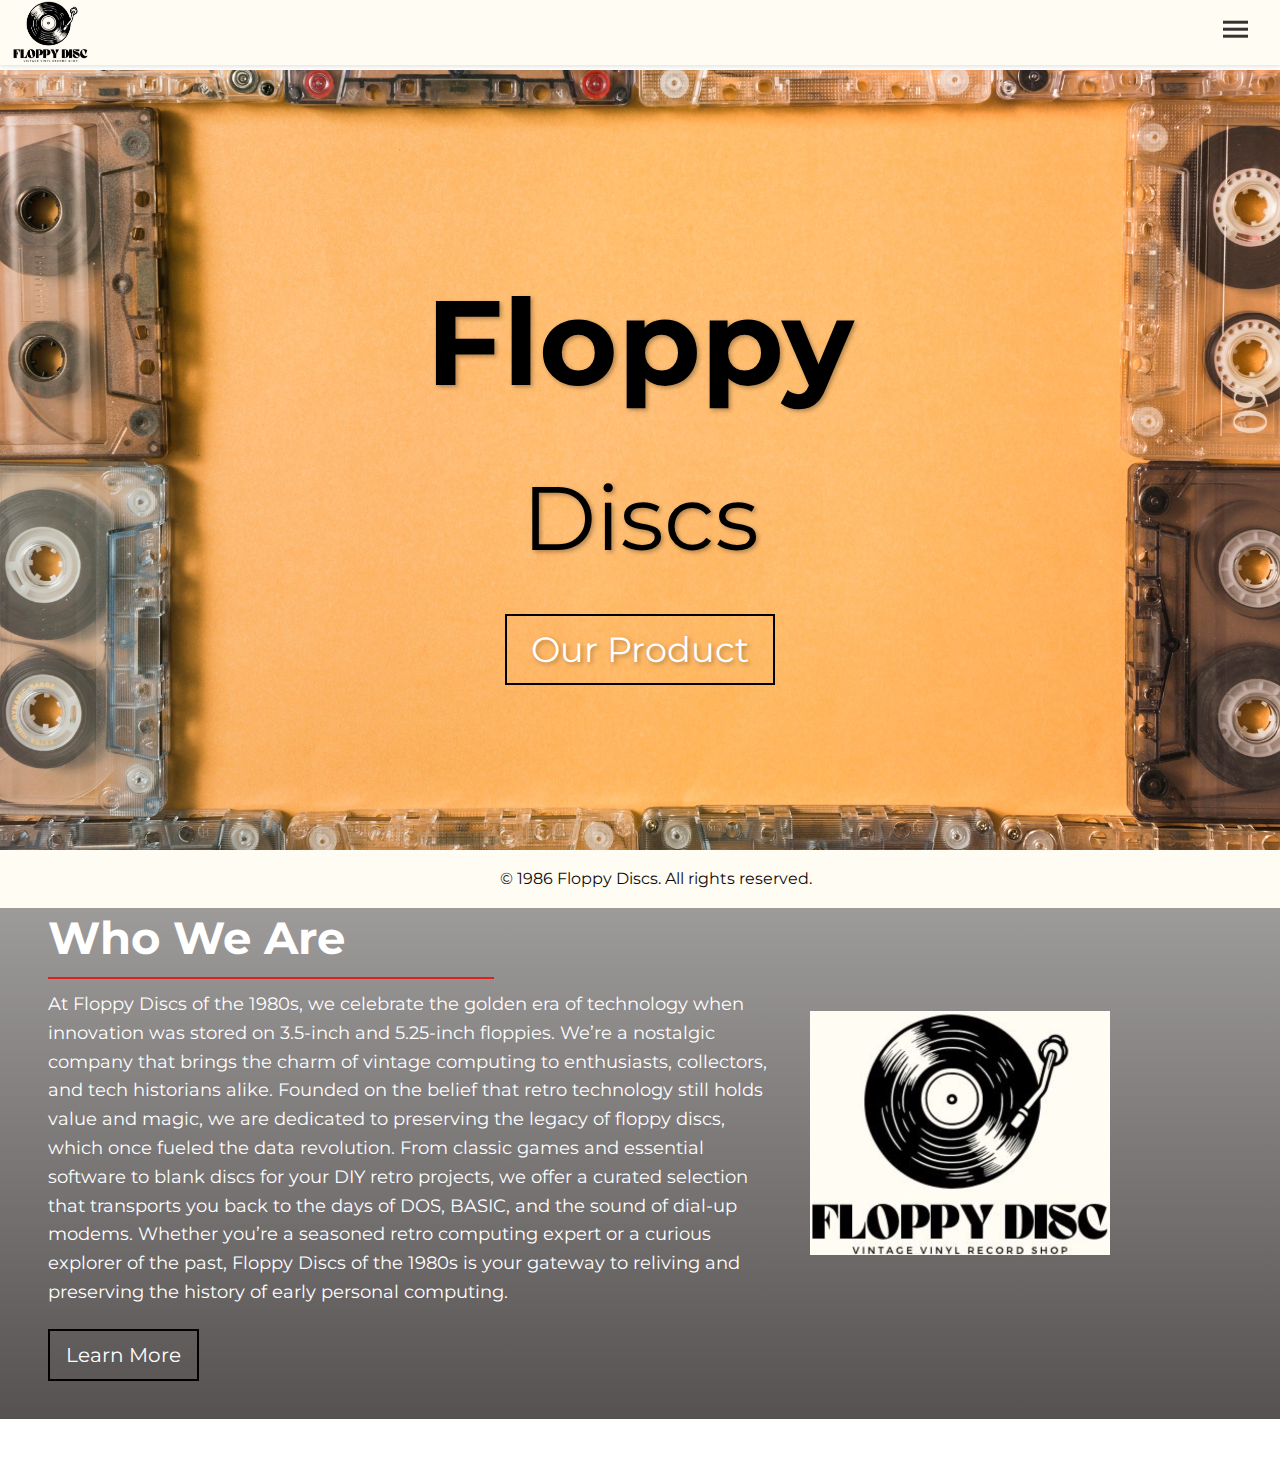
<file: index.html>
<!DOCTYPE html>
<html lang="en">
<head>
  <!-- Basic HTML tags and structure -->
  <meta charset="UTF-8">
  <meta name="viewport" content="width=device-width, initial-scale=1.0">
  <meta name="robots" content="noindex,nofollow">

  <!-- Page title -->
  <title>Home Page</title>
  <!-- Google Fonts -->
  <link href="https://fonts.googleapis.com/css2?family=Montserrat:wght@400;600&family=Roboto:wght@300;400;500&display=swap" rel="stylesheet">
  <link rel="preconnect" href="https://fonts.googleapis.com">
  <link rel="preconnect" href="https://fonts.gstatic.com" crossorigin>
  <link href="https://fonts.googleapis.com/css2?family=Montserrat:wght@400;600&family=Roboto:wght@400;700&display=swap" rel="stylesheet">
  <!-- Main CSS file -->
  <link rel="stylesheet" href="index.css/style.css">
</head>
<body>
<!-- Global header -->
<div id="global-header"></div>

<!-- This section contains the Main Image and Product name on the Webpage -->
  <section class="hero">
    <div class="hero-content">
      <h1>Floppy</h1>
      <p>Discs</p>
      <a href="productpage.html" class="ProductButton">Our Product</a>
    </div>
  </section>
<!-- Features section title -->
<div>
  
</div>
<!-- Features section -->
  
  </section>
<!-- About company section -->
  <section class="about-company">
    <div class="about-content">
      <h2>Who We Are</h2>
      <p>At Floppy Discs of the 1980s, we celebrate the golden era of technology when innovation was stored on 3.5-inch and 5.25-inch floppies. We’re a nostalgic company that brings the charm of vintage computing to enthusiasts, collectors, and tech historians alike.

        Founded on the belief that retro technology still holds value and magic, we are dedicated to preserving the legacy of floppy discs, which once fueled the data revolution. From classic games and essential software to blank discs for your DIY retro projects, we offer a curated selection that transports you back to the days of DOS, BASIC, and the sound of dial-up modems.
        
        Whether you’re a seasoned retro computing expert or a curious explorer of the past, Floppy Discs of the 1980s is your gateway to reliving and preserving the history of early personal computing.</p>
      <!-- Button to learn more -->
      <a href="aboutpage.html" class="LearnMoreButton">Learn More</a>
    </div>
    <!-- Image of the Nintendo seal -->
    <div class="about-image">
      <img src="images/floppydiscs.jpg"
           alt="Official Floppy Disc">
    </div>
  </section>

<!-- This div contains the global footer of the website -->
<div id="global-footer"></div>

<!-- This script loads the global header of the website -->
<script src="global-header.js"></script>

</body>
</html>
</file>
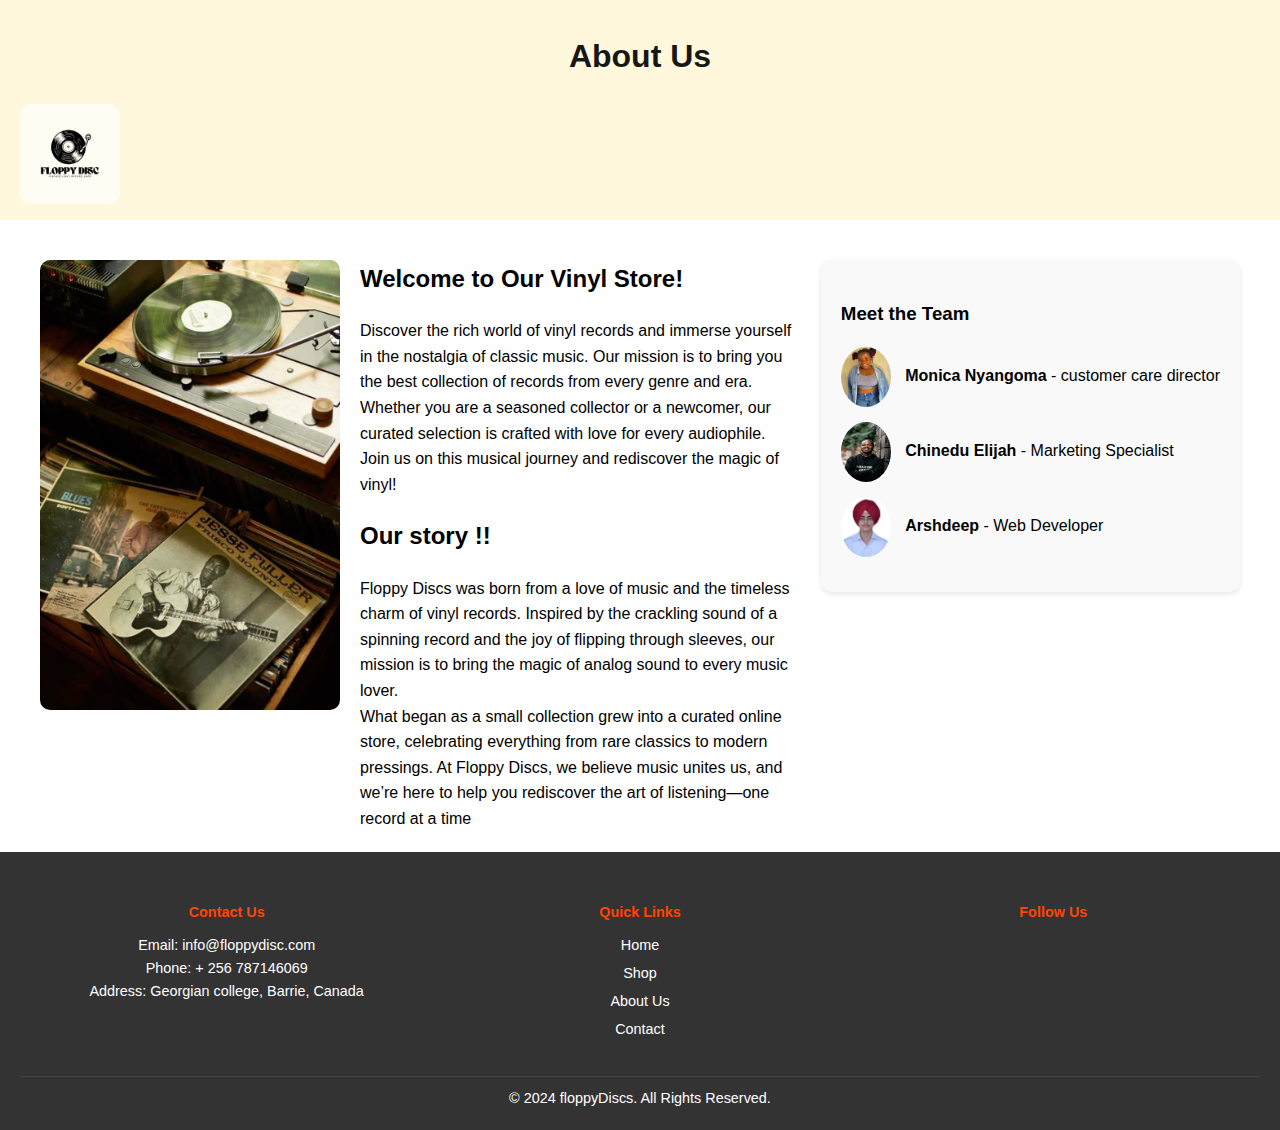
<file: aboutpage.html>
<!DOCTYPE html>
<html lang="en">
<head>
    <meta charset="UTF-8">
    <meta name="viewport" content="width=device-width, initial-scale=1.0">
    <title>About Us</title>
    <link rel="stylesheet" href="aboutpage/about.css">
    
    <link rel="stylesheet" href="https://cdnjs.cloudflare.com/ajax/libs/font-awesome/6.7.1/css/all.min.css" integrity="sha512-5Hs3dF2AEPkpNAR7UiOHba+lRSJNeM2ECkwxUIxC1Q/FLycGTbNapWXB4tP889k5T5Ju8fs4b1P5z/iB4nMfSQ==" crossorigin="anonymous" referrerpolicy="no-referrer" />
</head>
<body>

<header>
    <h1>About Us</h1>
    <div class="logo-container">
        <img src="images/WhatsApp Image 2024-11-12 at 10.50.47 AM.jpeg" alt="Logo" class="logo">
       
    </div>
</header>

<main>
    <div class="content">
        <img src="images/LriU2tWg.jpg" alt="About Us Image">
    </div>
    <div class="text">
        <h2>Welcome to Our Vinyl Store!</h2>
        <p>Discover the rich world of vinyl records and immerse yourself in the nostalgia of classic music. Our mission is to bring you the best collection of records from every genre and era. Whether you are a seasoned collector or a newcomer, our curated selection is crafted with love for every audiophile.</p>
        <p>Join us on this musical journey and rediscover the magic of vinyl!</p>
        <h2>Our story !!</h2>
        <p>Floppy Discs was born from a love of music and the timeless charm of vinyl records. Inspired by the crackling sound of a spinning record and the joy of flipping through sleeves, our mission is to bring the magic of analog sound to every music lover.
</p>
        <p> What began as a small collection grew into a curated online store, celebrating everything from rare classics to modern pressings. At Floppy Discs, we believe music unites us, and we’re here to help you rediscover the art of listening—one record at a time</p>
    </div>
    
    <div class="team">
        <h3>Meet the Team</h3>
        <div class="team-member">
            <img src="images/IMG_0420.jpg" alt="Team Member">
            <strong>Monica Nyangoma</strong> - customer care director
        </div>
        <div class="team-member">
            <img src="images/elijah.jpg" alt="Team Member">
            <strong>Chinedu Elijah</strong> - Marketing Specialist
            
           
            

        </div>
        <div class="team-member">
            <img src="images/Arshdeep.jpeg" alt="Team Member">
            <strong>Arshdeep</strong> - Web Developer
        </div>
    </div>
</main>

<footer>
    <div class="footer-container">
        <div class="contact-info">
            <h4>Contact Us</h4>
            <p>Email: info@floppydisc.com</p>
            <p>Phone: + 256 787146069</p>
            <p>Address: Georgian college, Barrie, Canada</p>
        </div>
        <div class="quick-links">
            <h4>Quick Links</h4>
            <ul>
                <li><a href="index.html">Home</a></li>
                <li><a href="productpage.html">Shop</a></li>
                <li><a href="aboutpage.html">About Us</a></li>
                <li><a href="contact.html">Contact</a></li>
            </ul>
        </div>
        <div class="social-media">
            <h4>Follow Us</h4>
            
            <i class="fa-brands fa-facebook"></i>
            <i class="fa-brands fa-twitter"></i>
            <i class="fa-brands fa-instagram" ></i>
        </div>
    </div>
    <div class="footer-bottom">
        <p>&copy; 2024 floppyDiscs. All Rights Reserved.</p>
    </div>
</footer>
</body>
</html>
</file>
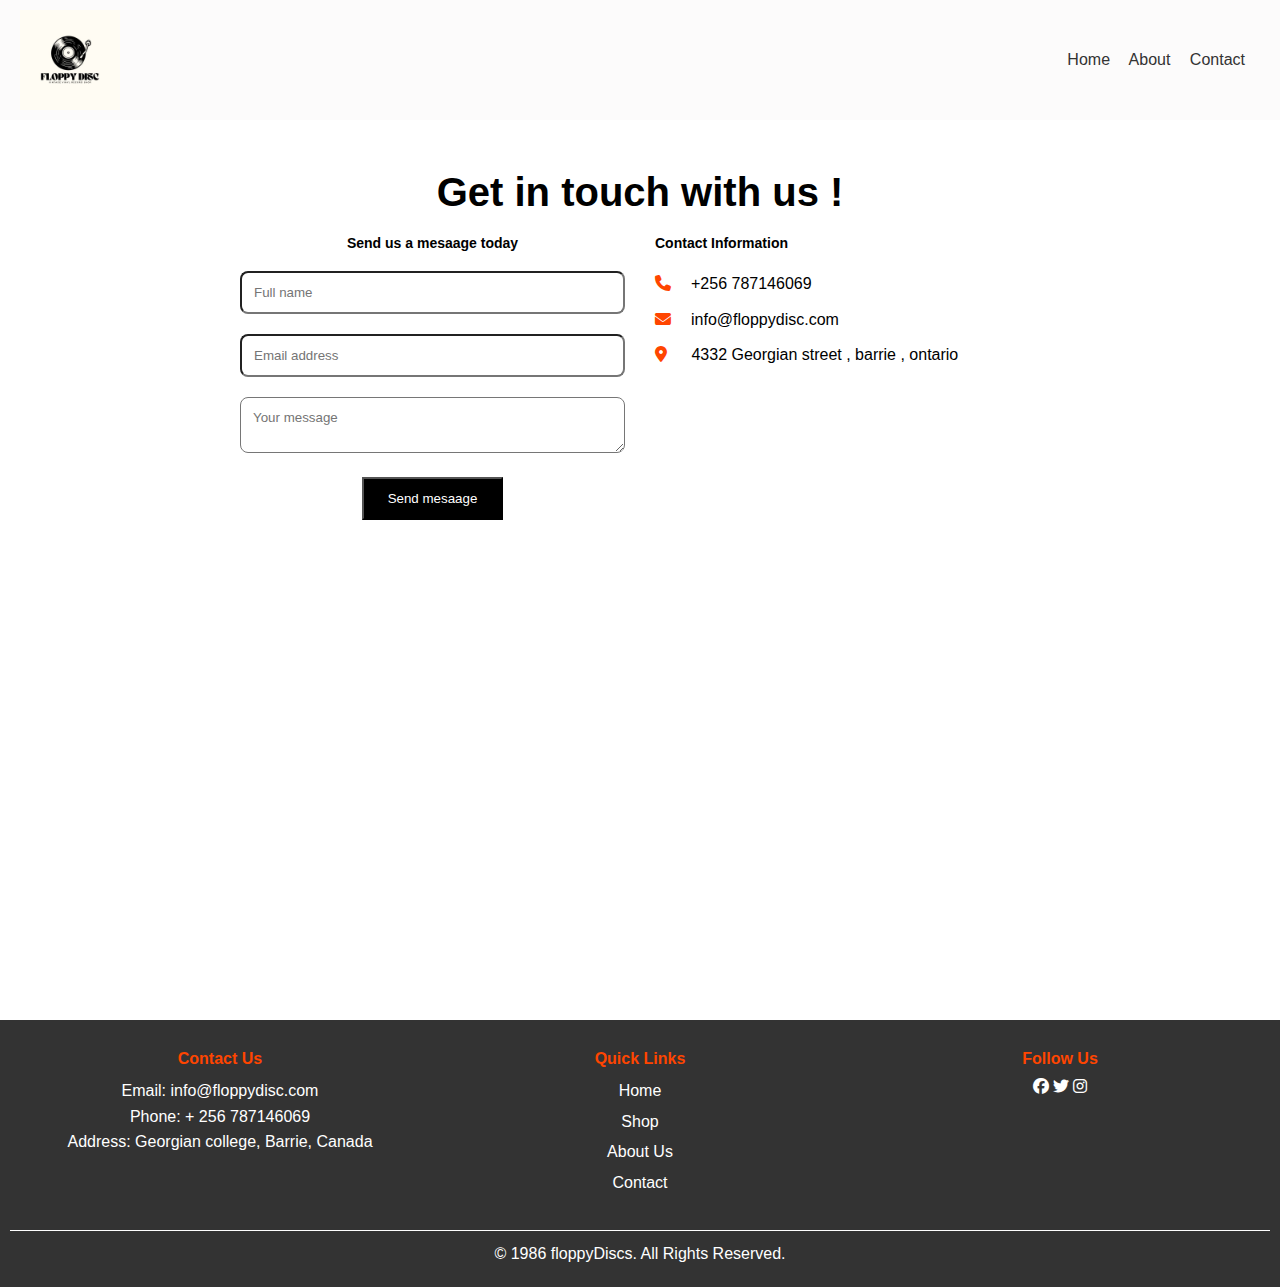
<file: Contact.html>
<!DOCTYPE html>
<html lang="en">
<head>
    <meta charset="UTF-8">
    <meta name="viewport" content="width=device-width, initial-scale=1.0">
    <title>Contact us</title>
    <link rel="stylesheet" href="Contact.css">  <!--css link-->
    <link rel="stylesheet" href="https://cdnjs.cloudflare.com/ajax/libs/font-awesome/6.7.1/css/all.min.css"> <!-- link for icons-->
</head>

<body>

    <header>
        <!-- Logo image for Floppy Discs -->
        <img src="images/WhatsApp Image 2024-11-12 at 10.50.47 AM.jpeg" alt="Floppy Discs Logo" class="logo">
        <!-- Navigation bar with links to other pages -->
        <nav>
            <a href="index.html">Home</a>
            <a href="aboutpage.html" >About</a>
            <a href="Contact.html" >Contact</a>
          
        </nav>
        
    </header>





    <section class="Contact">
        <div class="container">
<h2> Get in touch with us !</h2>
<div class="contact-wrapper">

    <div class="contact-form">
        <h3>Send us a mesaage today</h3>
        <form>
<div class="form-group">
<input type="text" name="name" placeholder="Full name">
</div>
<div class="form-group">
    <input type="Email" name="name" placeholder="Email address">
    </div>

    <div class="form-group">
        <textarea name="message" placeholder="Your message"></textarea>
        </div>
        <button type="submit">Send mesaage</button>
    
        </form>


    </div>

    <div class="contact-info">
        <h3> Contact Information</h3>
        <p><i class="fas fa-phone"></i>+256 787146069</p>
        <p><i  class="fas fa-envelope"></i>info@floppydisc.com</p>
        <p><i class="fas fa-map-marker-alt"></i> 4332 Georgian street , barrie , ontario</p>
    
    </div>

</div>




        </div>




    </section>





    <footer>
        <div class="footer-container">
            <div class="contact us">
                <h4>Contact Us</h4>
                <p>Email: info@floppydisc.com</p>
                <p>Phone: + 256 787146069</p>
                <p>Address: Georgian college, Barrie, Canada</p>
            </div>
            <div class="quick-links">
                <h4>Quick Links</h4>
                <ul>
                    <li><a href="index.html">Home</a></li>
                    <li><a href="productpage.html">Shop</a></li>
                    <li><a href="aboutpage.html">About Us</a></li>
                    <li><a href="contact.html">Contact</a></li>
                </ul>
            </div>
            <div class="social-media">
                <h4>Follow Us</h4>
                
                <i class="fa-brands fa-facebook"></i>
                <i class="fa-brands fa-twitter"></i>
                <i class="fa-brands fa-instagram" ></i>
            </div>
        </div>
        <div class="footer-bottom">
            <p>&copy; 1986 floppyDiscs. All Rights Reserved.</p>
        </div>
    </footer>
    
</body>
</html>
</file>
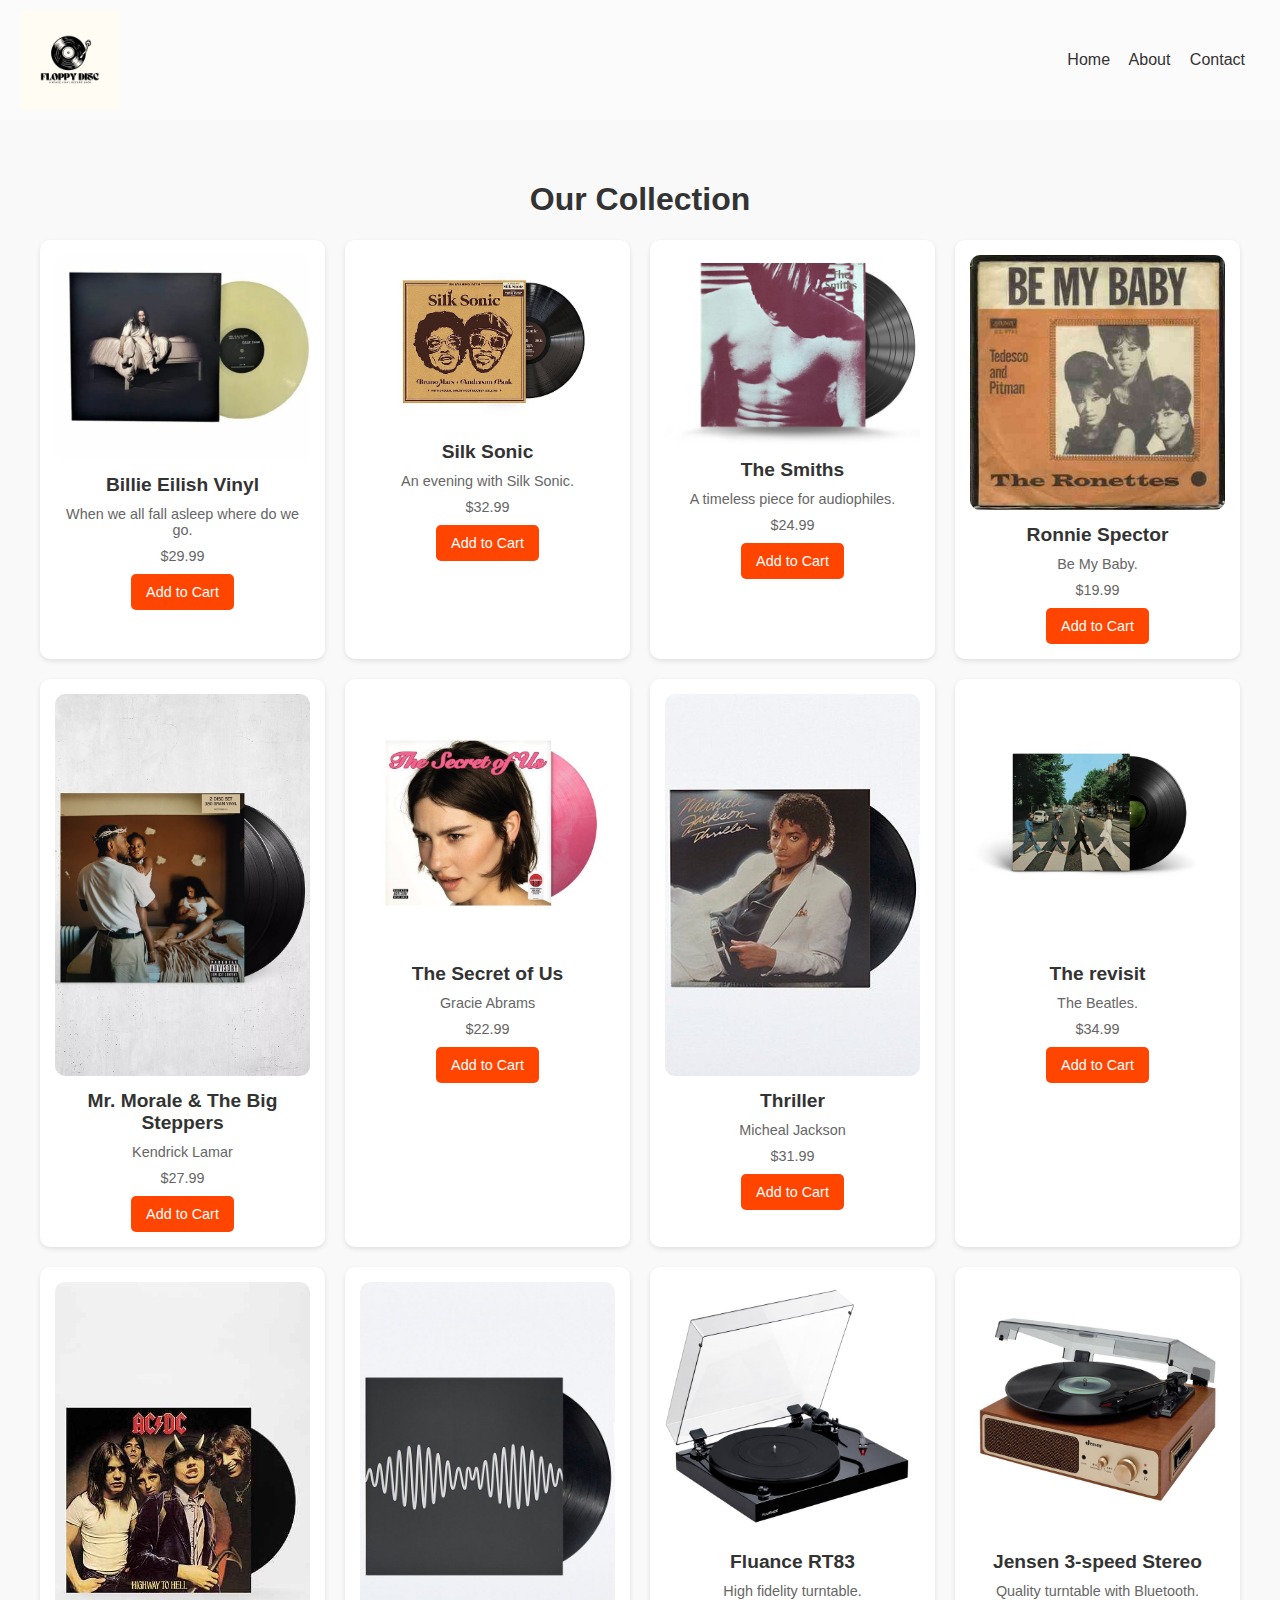
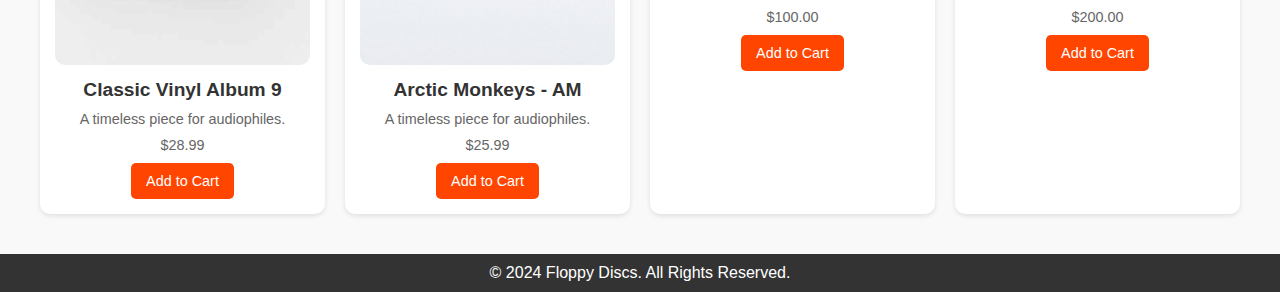
<file: productpage.html>
<!DOCTYPE html>
<html lang="en">
<head>
    <meta charset="UTF-8">
    <!-- Ensures proper rendering and touch zooming on mobile devices -->
    <meta name="viewport" content="width=device-width, initial-scale=1.0">
    <!-- Link to external CSS file for styling -->
    <link rel="stylesheet" href="product.css">
    <title>Shop | Floppy Discs</title>
</head>
<body>
    <header>
        <!-- Logo image for Floppy Discs -->
        <img src="images/WhatsApp Image 2024-11-12 at 10.50.47 AM.jpeg" alt="Floppy Discs Logo" class="logo">
        <!-- Navigation bar with links to other pages -->
        <nav>
            <a href="index.html">Home</a>
            <a href="aboutpage.html" >About</a>
            <a href="Contact.html" >Contact</a>
        </nav>
        
    </header>


    <main class="products-page">
        <!-- Main heading for the product collection -->
        <h1>Our Collection</h1>
        <!-- Grid container for product cards -->
        <div class="products-grid">
            <!-- Each product is represented by a product card -->
            
            <!-- Product Card 1 -->
            <div class="product-card">
                <img src="images/billie eilish.jpg" alt="Product 1">
                <h2>Billie Eilish Vinyl</h2>
                <p>When we all fall asleep where do we go.</p>
                <p class="price">$29.99</p>
                <button class="add-to-cart">Add to Cart</button>
            </div>

            <!-- Product Card 2 -->
            <div class="product-card">
                <img src="images/bruno mars & anderson paak - an evening with silk sonic.jpg" alt="Product 2">
                <h2>Silk Sonic</h2>
                <p>An evening with Silk Sonic.</p>
                <p class="price">$32.99</p>
                <button class="add-to-cart">Add to Cart</button>
            </div>

            <!-- Product Card 3 -->
            <div class="product-card">
                <img src="images/The Smiths - The Smiths Vinyl LP (1962148).jpg" alt="Product 3">
                <h2>The Smiths</h2>
                <p>A timeless piece for audiophiles.</p>
                <p class="price">$24.99</p>
                <button class="add-to-cart">Add to Cart</button>
            </div>

            <!-- Product Card 4 -->
            <div class="product-card">
                <img src="images/Ronnie Spector_ the iconic voice, the toxic husband and a pop song that will last for ever.jpg" alt="Product 4">
                <h2>Ronnie Spector</h2>
                <p>Be My Baby.</p>
                <p class="price">$19.99</p>
                <button class="add-to-cart">Add to Cart</button>
            </div>

            <!-- Repeat structure for additional product cards -->
            
            <div class="product-card">
                <img src="images/Kendrick Lamar - Mr_ Morale & the Big Steppers LP.jpg" alt="Product 5">
                <h2>Mr. Morale & The Big Steppers</h2>
                <p>Kendrick Lamar</p>
                <p class="price">$27.99</p>
                <button class="add-to-cart">Add to Cart</button>
            </div>

            <div class="product-card">
                <img src="images/Gracie Abrams - The Secret of Us (Target Exclusive, Vinyl).jpg" alt="Product 6">
                <h2>The Secret of Us</h2>
                <p>Gracie Abrams</p>
                <p class="price">$22.99</p>
                <button class="add-to-cart">Add to Cart</button>
            </div>

            <!-- Additional product cards -->
            <div class="product-card">
                <img src="images/Vinyl & Cassettes _ Records & Tapes.jpg" alt="Product 7">
                <h2>Thriller</h2>
                <p>Micheal Jackson</p>
                <p class="price">$31.99</p>
                <button class="add-to-cart">Add to Cart</button>
            </div>

            <div class="product-card">
                <img src="images/The Beatles revisit 'Abbey Road' with special anniversary releases.jpg" alt="Product 8">
                <h2>The revisit</h2>
                <p>The Beatles.</p>
                <p class="price">$34.99</p>
                <button class="add-to-cart">Add to Cart</button>
            </div>

            <div class="product-card">
                <img src="images/All Music_ Vinyl’s, Record Players, Audio Equipment + More.jpg" alt="Product 9">
                <h2>Classic Vinyl Album 9</h2>
                <p>A timeless piece for audiophiles.</p>
                <p class="price">$28.99</p>
                <button class="add-to-cart">Add to Cart</button>
            </div>

            <div class="product-card">
                <img src="images/Arctic Monkeys - AM LP.jpg" alt="Product 10">
                <h2>Arctic Monkeys - AM</h2>
                <p>A timeless piece for audiophiles.</p>
                <p class="price">$25.99</p>
                <button class="add-to-cart">Add to Cart</button>
            </div>

            <!-- Turntable products -->
            <div class="product-card">
                <img src="images/Fluance RT83 Reference High Fidelity Vinyl Turntable Record Player with Ortofon 2M Red Cartridge, Speed Control Motor, High Mass MDF Wood Plinth, Vibration Isolation Feet - Piano Black.jpg" alt="Product 11">
                <h2>Fluance RT83</h2>
                <p>High fidelity turntable.</p>
                <p class="price">$100.00</p>
                <button class="add-to-cart">Add to Cart</button>
            </div>

            <div class="product-card">
                <img src="images/JENSEN 3-Speed Stereo Turntable with Stereo Speakers and Dual Bluetooth Transmit_Receive - Brown.jpg" alt="Product 12">
                <h2>Jensen 3-speed Stereo</h2>
                <p>Quality turntable with Bluetooth.</p>
                <p class="price">$200.00</p>
                <button class="add-to-cart">Add to Cart</button>
            </div>
        </div>

    </main>
    
    

    <footer>
        <!-- Footer section with copyright -->
        &copy; 2024 Floppy Discs. All Rights Reserved.
    </footer>
</body>
</html>
</file>
<file: aboutpage/about.css>
body {
    font-family: Arial, sans-serif;
    margin: 0;
    padding: 0;
    line-height: 1.6;
}

header {
    background:cornsilk;
    color: #171717;
    padding: 10px 20px;
    text-align: center;
    height: 200px;
  
}
main {
    display: flex;
    flex-wrap: wrap;
    justify-content: space-around;
    align-items: flex-start;
    padding: 20px;
}
.content, .team {
    max-width: 500px;
    margin: 20px;
}
img {
    max-width: 100%;
    height: auto;
    border-radius: 10px;
}
.text {
    flex: 1;
}
footer {
    background: #333;
    color: #fff;
    text-align: center;
    padding: 20px 10px;
    position: relative;
}
.social-icons {
    margin-top: 10px;
}
.social-icons a {
    margin: 0 10px;
    color: #fff;
    text-decoration: none;
    font-size: 1.5em;
}
.team {
    background: #f9f9f9;
    border-radius: 10px;
    padding: 20px;
    box-shadow: 0 2px 5px rgba(0, 0, 0, 0.1);
}
.team-member {
    margin-bottom: 15px;
}
.team-member img {
    width: 50px;
    height: 60px;
    border-radius: 50%;
    vertical-align: middle;
    margin-right: 10px;
}
img{
    width: 300px;
}
.logo-container {
display: flex;
align-items: center;
}
.logo {
width: 100px;

}


.social-icons {
padding: 20px;
font-size: 30px;
width: 100px;
text-align: center;
text-decoration: none;
margin: 5px 2px;
}
footer {
background: #333;
color: #fff;
padding: 20px;
font-size: 0.9em;
}
.footer-container {
display: flex;
flex-wrap: wrap;
justify-content: space-between;
margin-bottom: 20px;
}
.footer-container div {
flex: 1;
margin: 10px;
min-width: 200px;
}
.contact-info, .quick-links, .social-media {
margin-bottom: 20px;
}
h4 {
margin-bottom: 10px;
color: #ff4500;
}
p, ul {
margin: 0;
line-height: 1.6;
}
ul {
list-style: none;
padding: 0;
}
ul li {
margin-bottom: 5px;
}
ul li a {
text-decoration: none;
color: #fff;
transition: color 0.3s ease;
}
ul li a:hover {
color: #ff4500;
}
.social-media a {
margin-right: 10px;
font-size: 1.5em;
text-decoration: none;
color: #fff;
transition: color 0.3s ease;
}
.social-media a:hover {
color: #ff4500;
}
.footer-bottom {
text-align: center;
border-top: 1px solid #444;
padding-top: 10px;
}
.fa-brands:hover{
color: #ff4500;

}
</file>
<file: Contact.css>
*{
    margin: 0px;
    padding: 0px;
    box-sizing: border-box;
    font-family: sans-serif;
    
    }
    
    
    header {
        background: #fcfbfb; /* Light background for the header */
        color: #fff; /* White text (though not visible with current background) */
        padding: 10px 20px; /* Space around the header content */
        display: flex; /* Flexbox for layout control */
        justify-content: space-between; /* Space between logo and nav */
        align-items: center; /* Center items vertically */
    }
    
    /* Style the logo image in the header */
    .logo {
        max-height: 100px; /* Restricts the height of the logo */
        width: 100px;
    }
    
    nav a:hover {
        background-color: #d4cfcf; /* Light grey background on hover */
    }
    
    nav a {
        color: #333;
        text-decoration: none;
        margin-right: 15px;
    }
    
    
    .Contact{
    min-height: 100vh;
    background-color: white;
    padding: 50px;
    text-align: center;
    
    }
    
    
    .container {
        max-width: 800px;
        margin:0 auto ;
    
    
    }
    
    
    .container h2{
    
        font-size: 40px;
        margin-bottom: 20px;
        color: black;
    
    }
    
    .contact-wrapper {
    display: grid;
    grid-template-columns: repeat(2 , 1fr);
    grid-gap: 30px;
    
    }
    
    .contact-form h3{
        font-size: 14px;
        margin-bottom: 20px;
        color: black;
    
    
    }
    
    .form-group{
        margin-bottom: 20px;
    }
    
    input, textarea{
    width:100%;
    padding: 12px;
    border-radius: 8px;
    
    background-color: white;
    color: black;
    
    }
    
    input:focus,
    textarea:focus{
        outline: none;
        box-shadow: 0 0 8px black;
    }
    
    
    button{
     display: inline-block ;
     padding: 12px 24px;
     background-color: black;
     color: white;
     cursor: pointer;
     transition: 0.3s ease;
    
    }
    
    button:hover {
        background-color: #ff4500;
    }
    
    .contact-info{
        text-align: left;
       
        }
    
    
    
    .contact-info h3{
        font-size: 14px;
        margin-bottom: 20px;
        color:black;
    }
    
    .contact-info p {
    
        margin-bottom: 10px;
        color: black;
    }
    
    .contact-info i{
     color: #ff4500;
     margin-right: 20px;
    
    
    }
    
    
    
    @media screen and  (max-width: 768px) {
    .container{
        padding: 20px;
    }
    .contact-wrapper {
         grid-template-columns: 1fr;
    }
    }
    
    footer {
        background: #333;
        color: #fff;
        text-align: center;
        padding: 20px 10px;
        position: relative;
    
        footer {
            background: #333;
            color: #fff;
            padding: 20px;
            font-size: 0.9em;
            }
            .footer-container {
            display: flex;
            flex-wrap: wrap;
            justify-content: space-between;
            margin-bottom: 20px;
            }
            .footer-container div {
            flex: 1;
            margin: 10px;
            min-width: 200px;
            }
        }
    
    
            .contact-info, .quick-links, .social-media {
                margin-bottom: 20px;}
                
    
                h4 {
                    margin-bottom: 10px;
                    color: #ff4500;
                    }
                    p, ul {
                    margin: 0;
                    line-height: 1.6;
                    }
                    ul {
                    list-style: none;
                    padding: 0;
                    }
                    ul li {
                    margin-bottom: 5px;
                    }
                    ul li a {
                    text-decoration: none;
                    color: #fff;
                    transition: color 0.3s ease;
                    }
                    ul li a:hover {
                    color: #ff4500;
                    }
    
    
                .social-media a {
                    margin-right: 10px;
                    font-size: 1.5em;
                    text-decoration: none;
                    color: #fff;
                    transition: color 0.3s ease;
                    }
                    .social-media a:hover {
                    color: #ff4500;
                    }
    
                    .footer-bottom {
                        text-align: center;
                        border-top: 1px solid white;
                        padding-top: 10px;
                        }
                        .fa-brands:hover {
                        color: #ff4500;
                        
                        }
</file>
<file: product.css>
body {
    font-family: Arial, sans-serif; /* Sets font to Arial or sans-serif fallback */
    margin: 0; /* Removes default margin */
    padding: 0; /* Removes default padding */
    background-color: #f9f9f9; /* Light grey background */
    color: #333; /* Dark grey text color */
}

/* Style the header with a light background and white text */
header {
    background: #fcfbfb; /* Light background for the header */
    color:cornsilk; /* White text (though not visible with current background) */
    padding: 10px 20px; /* Space around the header content */
    display: flex; /* Flexbox for layout control */
    justify-content: space-between; /* Space between logo and nav */
    align-items: center; /* Center items vertically */
}

/* Style the logo image in the header */
.logo {
    max-height: 100px; /* Restricts the height of the logo */
    width: 100px;
}

/* Main container for product page content */
.products-page {
    max-width: 1200px; /* Maximum width for the page content */
    margin: 20px auto; /* Centers the content horizontally */
    padding: 20px; /* Space inside the container */
}
.products-page h1{
    text-align: center;
}
/* Grid layout for the product cards */
.products-grid {
    display: grid; /* Use CSS Grid layout */
    grid-template-columns: repeat(auto-fit, minmax(250px, 1fr)); /* Responsive columns */
    gap: 20px; /* Space between grid items */
}

/* Individual product card styling */
.product-card {
    background: #fff; /* White background for each card */
    border-radius: 10px; /* Rounded corners */
    box-shadow: 0 2px 5px rgba(0, 0, 0, 0.1); /* Subtle shadow for elevation */
    padding: 15px; /* Space inside the card */
    text-align: center; /* Center the text inside each card */
}

/* Style for product images inside the cards */
.product-card img {
    max-width: 100%; /* Makes the image responsive */
    border-radius: 10px; /* Matches card’s rounded corners */
    height: auto; /* Maintains aspect ratio */
}

/* Style for product title */
.product-card h2 {
    font-size: 1.2em; /* Slightly larger font for the title */
    margin: 10px 0; /* Space above and below the title */
}

/* Style for product description */
.product-card p {
    color: #666; /* Grey color for the description text */
    font-size: 0.9em; /* Slightly smaller text  */
    margin: 10px 0; /* Space above and below the description */
}

/* Style for product price */
.price {
    font-size: 1.2em; /* Larger font for the price */
    color: #ff4500; /* Bright orange color  */
    margin: 10px 0; /* Space above and below the price */
}

/* Style for "Add to Cart" button */
.add-to-cart {
    background: #ff4500; /* Bright orange background */
    color: #fff; /* White text color */
    border: none; /* No border */
    padding: 10px 15px; /* Button padding */
    border-radius: 5px; /* Rounded button corners */
    font-size: 0.9em; /* Font size */
    cursor: pointer; /* Pointer cursor on hover */
    transition: background 0.3s ease; /* Smooth background transition */
}

/* Hover effect for the "Add to Cart" button */
.add-to-cart:hover {
    background: #e03e00; /* Darker orange on hover */
}

/* Footer styling */
footer {
    text-align: center; /* Centered text */
    background: #333; /* Dark background */
    color: #fff; /* White text */
    padding: 10px; /* Space inside the footer */
    margin-top: 20px; /* Space above the footer */
}

/* Hover effect for product cards */
.product-card:hover {
    transform: scale(1.05); /* Slight zoom in effect */
    box-shadow: 0 4px 10px rgba(0, 0, 0, 0.2); /* Stronger shadow on hover */
}

/* Hover effect for navigation links */
nav a:hover {
    background-color: #d4cfcf; /* Light grey background on hover */
}

nav a {
    color: #333;
    text-decoration: none;
    margin-right: 15px;
}
</file>
<file: index.css/style.css>
/* Reset some default styles */
/* Remove default margin and padding for some elements */
body, h1, h2, h3, h4, h5, h6, p, ul {
    margin: 0;
    padding: 0;
}

/* Define custom font-face for Montserrat */
@font-face {
    font-family: "Montserrat", sans-serif;
    font-weight: normal;
    font-style: normal;
}

@font-face {
    font-family: "Montserrat", sans-serif;
    font-weight: normal;
    font-style: normal;
}

@font-face {
    font-family: "Montserrat", sans-serif;
    font-weight: normal;
    font-style: normal;
}

/* Basic styles and typography */

/* Set box-sizing and hide overflow on the x-axis for the html element */
html {
    box-sizing: border-box;
    overflow-x: hidden;
}

/* Set body styles */
body {
    line-height: 1.6;
    color: #333;
    font-size: 16px;
    padding-top: 70px;
    max-width: 100%;
    overflow-x: hidden;
    margin: 0;
    height: 100%;
}

/* Remove text-decoration and set color for anchor elements */
a {
    text-decoration: none;
    color: #333;
}

/* Header */
header {
    width: 100%;
    background-color: #fffcf3;
    padding: 1rem 2rem;
    position: fixed;
    top: 0;
    left: 0;
    z-index: 1000;
    box-shadow: 0 2px 4px rgba(0, 0, 0, 0.1);
    box-sizing: border-box;
    height: 65px;
}

/* Logo container */
.logo {
    display: inline-block;
}

/* Logo image styles */
.logo img {
    max-height: 61px;
    width: auto;
    display: block;
    position: relative;
    top: -15px;
    left: -19px;
}

/* Menu button container styles */
.menu-button-container {
    position: absolute;
    top: 50%;
    right: 2rem;
    transform: translateY(-50%);
}

/* Menu button styles */
.menu-button {
    display: inline-block;
    cursor: pointer;
}

/* Menu button span styles */
.menu-button span {
    display: block;
    width: 25px;
    height: 3px;
    background-color: #333;
    margin: 4px 0;
}

/* Set menu container styles */
.menu-container {
    position: absolute;
    top: 100%;
    right: 0;
    width: 250px;
    box-shadow: 0 2px 4px rgba(0, 0, 0, 0.1);
    z-index: 500;
    padding: 10px;
    display: none;
    transform: translateY(-100%);
    transition: transform 0.3s ease-in-out;
}

/* Show menu when active class is added */
.menu-container.active {
    display: block;
    transform: translateY(0);
}

/* Show menu when active class is added */
.menu.active {
    display: block;
}

/* Menu list item styles */
.menu li {
    display: block;
    margin: 10px;
    padding: 0;
    text-align: center;
}

/* Menu anchor element styles */
.menu a {
    font-size: 25px;
    display: flex;
    align-items: center;
    text-decoration: none;
    margin-bottom: 15px;
    background-color: transparent;
    color: #ffffff;
    padding: 0.3rem 1.5rem;
    border-radius: 0;
    border: 2px solid #050505;
    font-family: "Montserrat", sans-serif;
}

/* Menu anchor element hover styles */
.menu a:hover {
    background-color: black;
    color: #ffffff;
}

/* Hero / "Nintendo Entertainment System Title*/
.hero {
    height: 80vh;
    display: flex;
    align-items: center;
    justify-content: center;
    padding: 2rem;
}

/* Set the background image for the hero section */
.hero{
    background-image: url('../images/2147889803.jpg');
    background-size: cover;
    background-position: center;
    background-repeat: no-repeat;
}
/* Set the text alignment, color, and shadow for the hero content */
.hero-content {
    text-align: center;
    color: black;
    text-shadow: 2px 2px 4px rgba(0, 0, 0, 0.3);
}

/* Set the font size, margin, and font-family for the hero title */
.hero h1 {
    font-size: 120px;
    margin-bottom: 0.5rem;
    font-family: "Montserrat", sans-serif;
}

/* Set the font size, margin, and font-family for the hero subtitle */
.hero p {
    font-size: 90px;
    margin-bottom: 2rem;
    font-family: "Montserrat", sans-serif;
}

/* Set the button styles for the ProductButton */
.ProductButton {
    background-color: transparent;
    color: #ffffff;
    padding: 0.75rem 1.5rem;
    font-size: 35px;
    font-family: "Montserrat", sans-serif;
    border-radius: 0;
    border: 2px solid black;
}

/* Set the hover effect for the ProductButton */
.ProductButton:hover {
    background-color: black;
}

/* Responsive styles for screens with max-width of 767px */
@media only screen and (max-width: 767px) {
    .hero h1 {
        font-size: 60px;
    }

    .hero p {
        font-size: 45px;
    }

    .ProductButton {
        font-size: 25px;
    }
}

/* Features Titles */
.features-title{
    align-items: center;
    text-align: center;
}

/* Set the font styles, color, shadow, and background gradient for the .power class */
.power {
    font-family: "Montserrat", sans-serif;
    font-size: 65px;
    color: #ffffff;
    text-shadow: 2px 2px 4px rgba(0, 0, 0, 0.3);
    background-image: linear-gradient(to top, #333030, #780a72);
    padding: 0.1rem 0.1rem 1.2rem 0.1rem;
}

/* Features */
.features {
    display: grid;
    grid-template-columns: repeat(auto-fit, minmax(500px, 1fr));
    gap: 1.5vw;
    padding: 3vh 0.1vw 3vh 4vw;
    justify-content: center;
    align-items: center;
    background-image: linear-gradient(to top, rgb(165, 162, 162), #333030);
}

/* Media Query - Adjust features layout for smaller screens */
@media (max-width: 767px) {
    .features {
        grid-template-columns: 1fr;
        gap: 1rem;
    }
}

/* Styling for the games displayed on the homepage */
.background {
  width: 100%;
  height: 100%;
  background-image: url('background.jpg'); /* Replace with your background image */
  background-size: cover;
  background-position: center;
  display: flex;
  justify-content: center;
  align-items: center;
}

/* Slider Styling */
.slider {
  width: 80%;
  max-width: 900px;
  overflow: hidden;
  border-radius: 10px;
  box-shadow: 0 4px 10px rgba(0, 0, 0, 0.5);
  background-color: rgba(255, 255, 255, 0.9);
  padding: 20px;
}

.slides {
  display: flex;
  width: 300%;
  animation: slide 10s infinite;
}

.slide {
  width: 100%;
  display: flex;
  justify-content: space-between;
  align-items: center;
}

.product {
  flex: 1;
  text-align: center;
  padding: 10px;
  margin: 0 10px;
  background-color: #f8f8f8;
  border-radius: 5px;
  box-shadow: 0 2px 5px rgba(0, 0, 0, 0.2);
}

.product:hover {
  background-color: #e0e0e0;
  transform: scale(1.05);
  transition: all 0.3s ease;
}

/* Animation for sliding effect */
@keyframes slide {
  0% {
    transform: translateX(0%);
  }
  33% {
    transform: translateX(-100%);
  }
  66% {
    transform: translateX(-200%);
  }
  100% {
    transform: translateX(0%);
  }
}
/* Game Images */


/* Feature title styling */
.feature h3 {
    font-size: 24px;
    margin-bottom: 0.5rem;
}

/* Feature description styling */
.feature p {
    font-size: 16px;
}

/* About Company Homepage*/
.about-company {
    display: flex;
    justify-content: space-between;
    align-items: center;
    padding: 3rem 1rem;
    text-align: left;
    background-image: linear-gradient(to top, #565252, #a5a2a2);
    margin-bottom: 50px;
}

/* About content styling */
.about-content {
    margin-left: 2rem;
    max-width: 1600px;
}

/* About company title styling */
.about-company h2 {
    font-size: 45px;
    font-family: "Montserrat", sans-serif;
    margin-bottom: 1rem;
    position: relative;
    display: inline-block;
    color: #ffffff;
}

/* About company image styling */
.about-image img {
    max-width: 300px;
    height: auto;
    margin-right: 12vw;
}

/* About company title bottom border */
.about-company h2::after {
    content: '';
    position: absolute;
    bottom: -5px;
    left: 0;
    width: 150%;
    height: 2px;
    background-color: #dd2020;
}

/* About company description styling */
.about-company p {
    font-size: 18px;
    margin-bottom: 2rem;
    margin-right: 2rem;
    font-family: "Montserrat", sans-serif;
    color: #ffffff;
}

/* Learn More Button styling */
.LearnMoreButton {
    background-color: transparent;
    color: #ffffff;
    padding: 0.75rem 1rem;
    font-size: 20px;
    border-radius: 0;
    border: 2px solid black;
    font-family: "Montserrat", sans-serif;
}

/* Learn More Button hover effect */
.LearnMoreButton:hover {
    background-color: black;
}

/* Responsive styling for screens with max-width 767px */
@media only screen and (max-width: 767px) {
    .about-company {
        flex-direction: column;
        text-align: center;
    }

    .about-content {
        margin-left: 0;
    }

    .about-image img {
        margin-right: 0;
        margin-bottom: 2rem;
        margin-top: 3rem;
    }
}

/* Footer */
footer {
    background-color: #fffcf3;
    color: #0d0c0c;
    padding: 1rem 1rem;
    text-align: center;
    font-family: "Montserrat", sans-serif;
    position: absolute;
    width: 100%;
}

/* Global Footer Styling */
#global-footer {
    height: 50px;
    width: 100%;
    bottom: 0;
    position: fixed;
}

/* Responsive styling for screens with max-width 767px */
@media only screen and (max-width: 767px) {
    #global-footer {
        text-align: center;
    }
}

/* About Company Page */
#history2-section {
    max-width: 100%;
    padding: 2rem;
    display: flex;
    flex-direction: row;
    margin-top: 1rem;
    background-image: linear-gradient(to top, #333030, #6c6969);
    margin-bottom: 50px;
}

/* Container for the text and images */
.history2-content {
    display: flex;
    justify-content: space-between;
}

/* Container for the text content */
.history2-text {
    width: 50%;
    text-align: left;
    padding-right: 2rem;
}

/* Container for the image content */
.history2-images {
    width: 40%;
    display: flex;
    flex-direction: column;
    align-items: center;
    justify-content: center;
    position: fixed;
    top: 0;
    right: 0;
    height: 100%;
}

/* Styling for the images */
.history2-images img {
    width: 600px;
    height: 400px;
    margin-bottom: 20px;
    outline: 10px outset #0d0c0c;
}

/* Styling for the h2 heading */
#history2-section h2 {
    width: 10%;
    font-family: "Montserrat", sans-serif;
    font-size: 50px;
    margin-bottom: 20px;
    margin-right: 1rem;
    color: #ffffff;
    position: relative;
}

/* Styling for the h2 heading underline */
#history2-section h2::after {
    content: '';
    position: absolute;
    bottom: -5px;
    left: 0;
    width: 600%;
    height: 2px;
    background-color: #dd2020;
}

/* Styling for the paragraph text */
#history2-section p {
    font-family: "Montserrat", sans-serif;
    font-size: 20px;
    line-height: 1.6;
    color: #ffffff;
}

/* Media query for screens with a max-width of 2050px */
@media (max-width: 2050px) {
    #history2-section {
        flex-direction: column;
    }

    .history2-text {
        width: 60%;
        text-align: left;
    }

    .history2-images {

    }
}

/* Media query for screens with a max-width of 1500px */
@media (max-width: 1500px) {
    #history2-section {
        flex-direction: column;
    }

    .history2-text {
        width: 100%;
        text-align: left;
    }

    .history2-images {
        display: none;
    }
}

/* Product Website */
.product-page-container {
    max-width: 50%;
    padding: 2rem;
    box-shadow: 0 0 100px rgb(255, 255, 255);
    background-color: rgba(197, 0, 0, 0.2);
    border: 1px solid #333;
    margin: 100px auto;
}

/* Product header container */
/* Background Image for both product and contact page */
.page-with-background {
    background-image:   url('../images/Space.jpg');
    background-repeat: repeat;
}

.product-header {
    text-align: center;
    margin-bottom: 2rem;
}

/* Product header title styling */
.product-header h1 {
    font-family: "Montserrat", sans-serif;
    font-size: 70px;
    color: #ffffff;
}

/* Media query for screen sizes up to 768px */
@media (max-width: 768px) {
    .product-header h1 {
        font-size: 1.5rem;
    }
}

/* Product image container */
.product-image-container {
    text-align: center;
    margin-bottom: 2rem;
}

/* Product image styling */
.product-image-container img {
    max-width: 100%;
    height: auto;
}

/* Product info container */
.product-info {
    font-family: "Montserrat", sans-serif;
    color: #ffffff;
    font-size: 20px;
    line-height: 1.6;
}

/* Product info title styling */
.product-info h2 {
    font-size: 40px;
    margin-bottom: 1rem;
}

/* Related products container */
.related-products-container {
    font-family: "Montserrat", sans-serif;
    color: #ffffff;
    padding: 40px;
}

/* Related products title container */
.related-products-tile {
    text-align: center;
    margin-top: 30px;
}

/* Related products title styling */
.related-products-tile h2 {
    font-size: 35px;
    font-weight: 600;
    color: #ffffff;
    margin-bottom: 2rem;
}

/* Product row container */
.product-row {
    display: flex;
    flex-wrap: wrap;
    justify-content: space-between;
}

/* Product card container */
.product-card {
    width: 30%;
    text-align: center;
    margin-bottom: 40px;
}

/* Product card image styling */
.product-card img {
    width: 100%;
    height: auto;
    margin-bottom: 20px;
    outline: 10px outset #0d0c0c;
}

/* Product card title styling */
.product-card h3 {
    font-family: "Montserrat", sans-serif;
    color: #ffffff;
    font-weight: bold;
    font-size: 25px;
    margin-bottom: 10px;
}

/* Product card description styling */
.product-card p {
    font-size: 20px;
    line-height: 1.5;
}

/* Media query for screen sizes up to 767px */
@media (max-width: 767px) {
    .product-card {
        display: block;
        width: 100%;
        text-align: center;
        margin-bottom: 1rem;
    }
}
</file>
